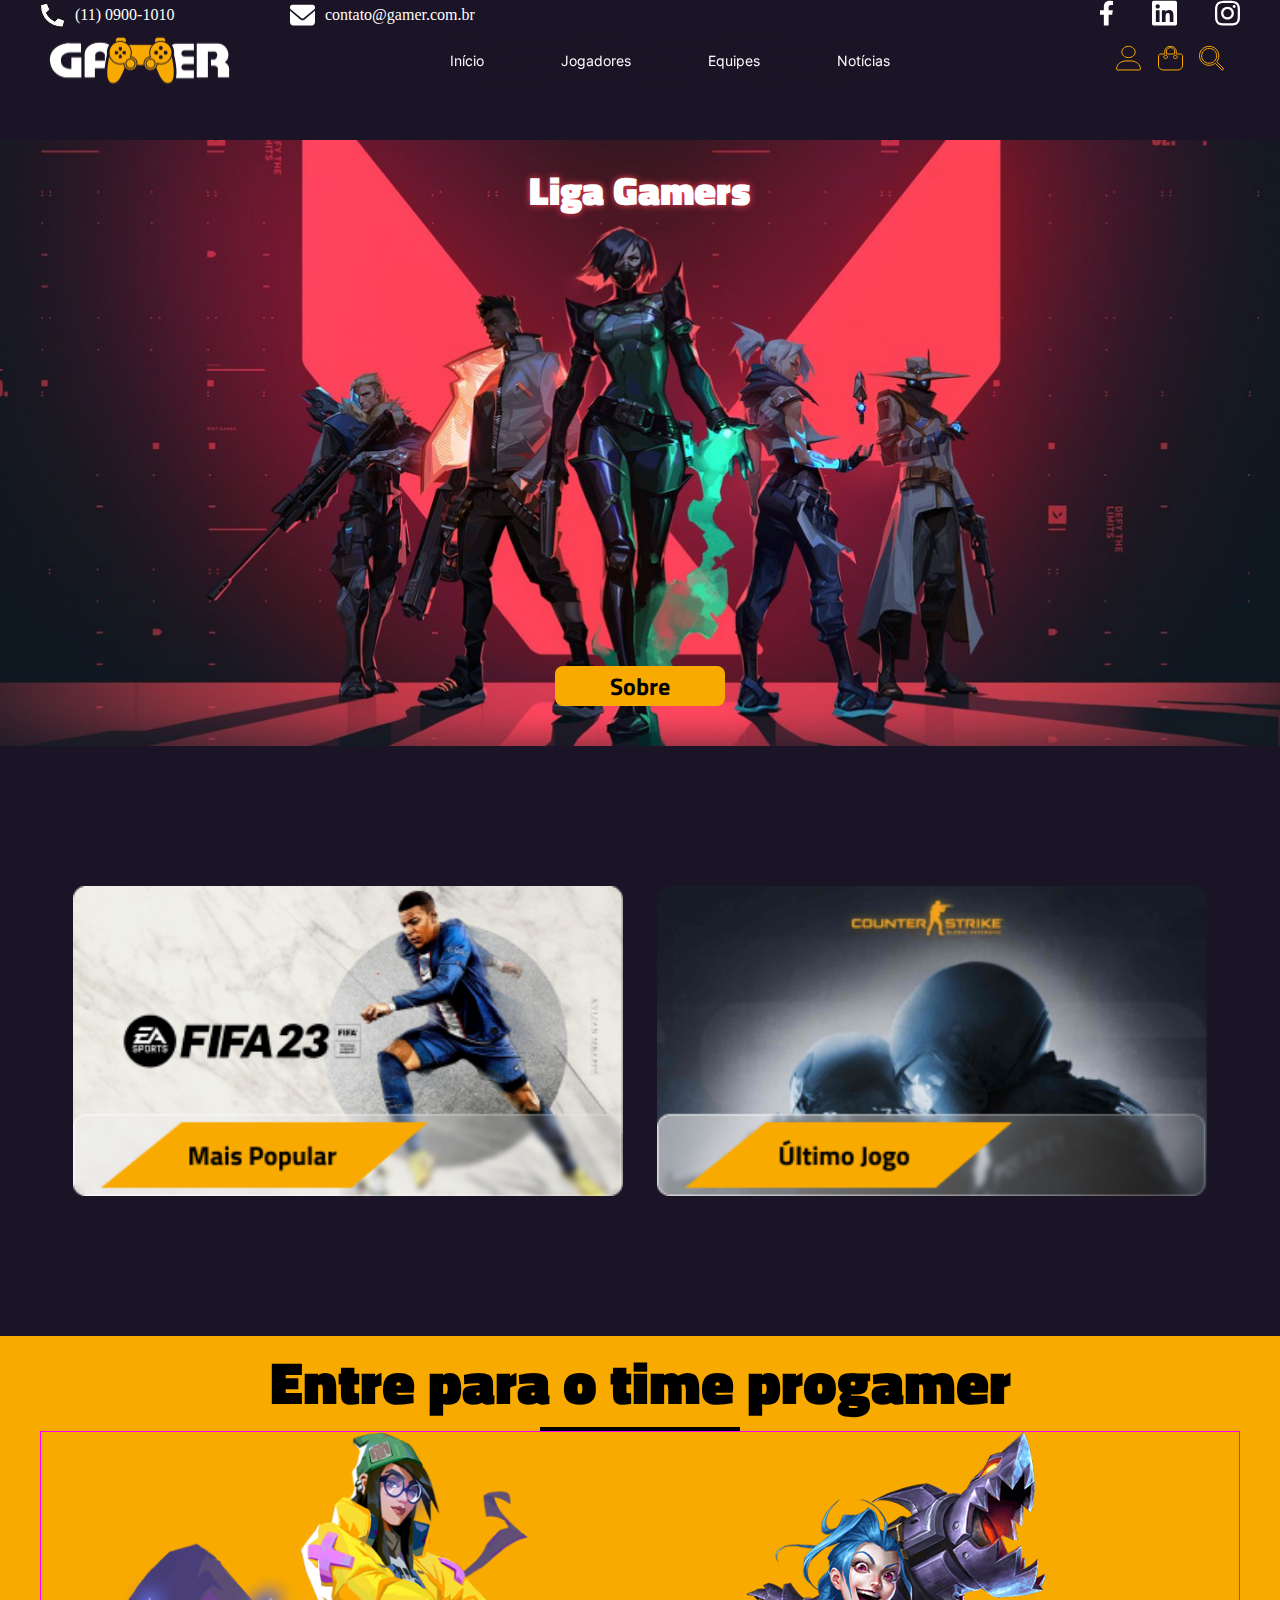
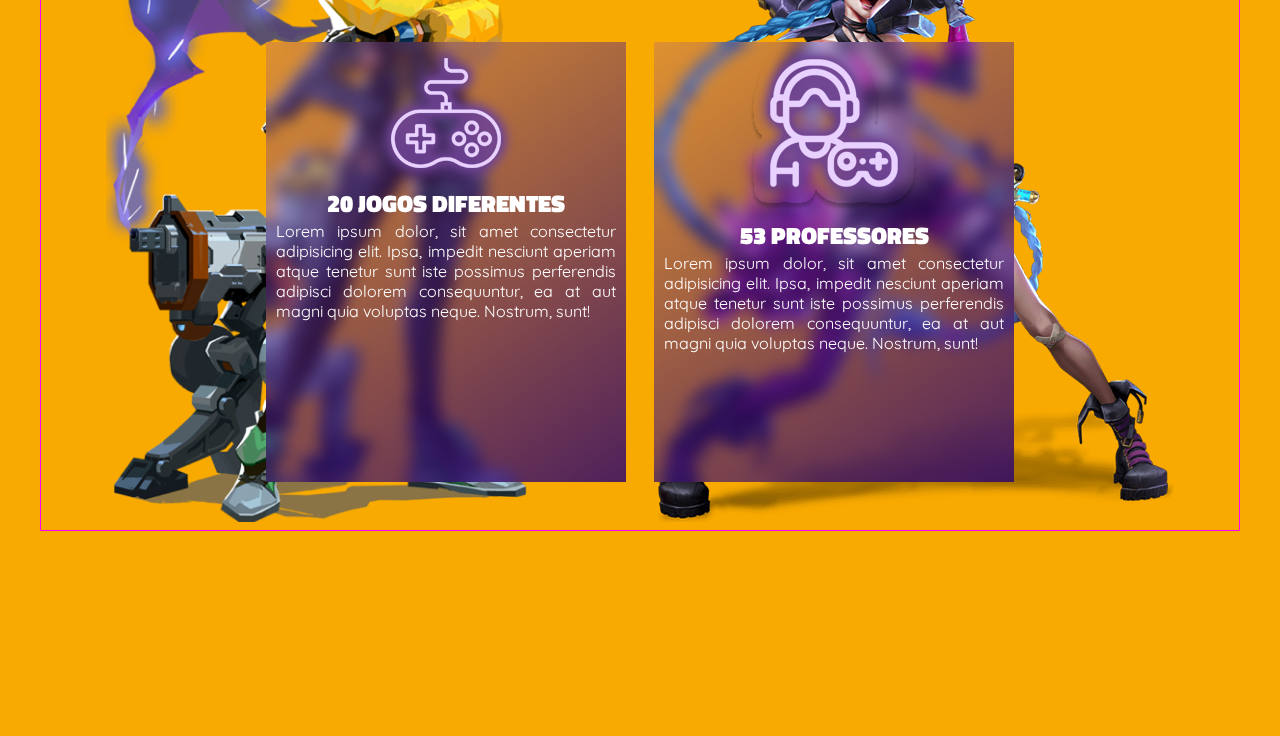
<file: index.html>
<!DOCTYPE html>
<html lang="pt-BR">

<head>
    <meta charset="UTF-8">
    <meta http-equiv="X-UA-Compatible" content="IE=edge">
    <meta name="viewport" content="width=device-width, initial-scale=1.0">
    <title>Projeto Gamer Tarde</title>
    <link rel="stylesheet" href="./css/style.css">
</head>

<body>
    <header>
        <div class="header-top">
            <div class="layout-grid alinhamento-between-center">

                <div class="contatos">
                    <div class="phone">
                        <img src="assets/icons/icone_telefonetelefne.svg" alt="Ícone do telefone de contato">
                        <p>(11) 0900-1010</p>
                    </div>
                    <div class="mail">
                        <img src="assets/icons/icone_emailemail.svg" alt="Ícone de email de contato">
                        <p>contato@gamer.com.br</p>
                    </div>
                </div>

                <div class="midias-sociais">
                    <a href="">
                        <img src="assets/icons/Vectorfacebook.svg" alt="Imagem link do facebook da empresa">
                    </a>
                    <a href="">
                        <img src="assets/icons/Vectorlinkedin.svg" alt="Imagem link do Linkedin da empresa">
                    </a>
                    <a href="">
                        <img src="assets/icons/Vectorinsta.svg" alt="Imagem link do instagram da empresa">
                    </a>
                </div>
            </div>
        </div>

        <div class="header-bottom">
            <div class="layout-grid alinhamento-between-center">
                <!-- Menu Hamburger. Visível apenas no smartphone -->
                <img class="menu-hamburger" onclick="mostrarMenu()" src="assets/icons/Vectorhamburger.svg"
                    alt="Ícone de Telefone. Abre e fecha o menu principal, no celular">

                <img class="logo" src="assets/images/logotipo-gamerlogotipo maior.svg"
                    alt="Imagem logotipo gamer com um controle de vídeo game ao centro">

                <nav class="menu" id="menu">
                    <a href="">Início</a>
                    <a href="">Jogadores</a>
                    <a href="">Equipes</a>
                    <a href="">Notícias</a>

                    <!-- vísível apenas no mobile -->
                    <a class="phone">
                        <img src="assets/icons/icone_telefonetelefne.svg" alt="Ícone do telefone de contato">
                        <p>(11) 0900-1010</p>
                    </a>
                    <a class="mail">
                        <img src="assets/icons/icone_emailemail.svg" alt="Ícone de email de contato">
                        <p>contato@gamer.com.br</p>
                    </a>


                    <div class="midias-sociais">
                        <a href="">
                            <img src="assets/icons/Vectorfacebook.svg" alt="Imagem link do facebook da empresa">
                        </a>
                        <a href="">
                            <img src="assets/icons/Vectorlinkedin.svg" alt="Imagem link do Linkedin da empresa">
                        </a>
                        <a href="">
                            <img src="assets/icons/Vectorinsta.svg" alt="Imagem link do instagram da empresa">
                        </a>
                    </div>
                </nav>

                <!-- menu 3 pontinhos -->
                <img class="menu-pontinhos" onclick="mostrarUsuarios()" src="assets/icons/Vector3pontos.svg"
                    alt="Ícone 3 pontinhos, abre e fecha o menu de usuários">

                <div id="menu-usuarios" class="menu-usuarios">
                    <a href="">
                        <img src="assets/icons/Vectorusuario.svg" alt="Ícone de perfil">
                    </a>
                    <a href="">
                        <img src="assets/icons/Vectorsacola.svg" alt="Ícone de sacola">
                    </a>
                    <a href="">
                        <img src="assets/icons/Vectorlupa.svg" alt="Ícone lupa de pesquisa">
                    </a>
                </div>
            </div>
        </div>
    </header>

    <main>
        <article class="banner">
            <h1>Liga Gamers</h1>
            <a href="" class="btn-sobre">Sobre</a>
        </article>


        <section class="jogos">
            <div class="layout-grid jogos-flex">
                <img src="assets/images/Group 3fifa23 (1).png" alt="Imagem do jogo Fifa 2023">
                <img src="assets/images/Group 4csgo.png" alt="Imagem do jogo Counter Strike">
            </div>

        </section>

        <section class="progamer">
            <div class="titulo-progamer">
                <h2>Entre para o time progamer</h2>
                <hr>
            </div>

            <div class="layout-grid professores-jogos">
                <article class="kiljoy">
                    <div class="jogos-diferentes">
                        <div class="texto-jogos">
                            <img class="joystick" src="assets/images/lp-gamer-home_0000s_0005_Camada-61joystick (1).png" alt="joystick">
                            <h2>20 JOGOS DIFERENTES</h2>
                            <P>Lorem ipsum dolor, sit amet consectetur adipisicing elit. Ipsa, impedit nesciunt aperiam
                                atque tenetur sunt iste possimus perferendis adipisci dolorem consequuntur, ea at aut
                                magni quia voluptas neque. Nostrum, sunt!</P>
                        </div>
                    </div>
                </article>

                <article class="jynx">
                    <div class="professores">
                        <div class="texto-professores">
                            <img class="jogadores" src="assets/images/lp-gamer-home_0000s_0004_Camada-62jogador.png" alt="jogador">
                            <h2>53 PROFESSORES</h2>
                            <P>Lorem ipsum dolor, sit amet consectetur adipisicing elit. Ipsa, impedit nesciunt aperiam
                                atque tenetur sunt iste possimus perferendis adipisci dolorem consequuntur, ea at aut
                                magni quia voluptas neque. Nostrum, sunt!</P>
                        </div>
                    </div>
                </article>
            </div>
        </section>

    </main>

    <footer></footer>


    <script>

        function mostrarMenu() {
            // pega a navbar pelo id
            document.getElementById("menu").classList.toggle("mostrar-menu");
        }

        function mostrarUsuarios() {
            document.getElementById("menu-usuarios").classList.toggle("mostrar-usuarios");
        }

    </script>

</body>

</html>
</file>
<file: css/style.css>
/* Imports de fonts */
@font-face {
    font-family: Inter;
    src: url(../assets/fonts/static/Inter-Regular.ttf);
}

@font-face {
    font-family: TitilliumWeb-Black;
    src: url(../assets/fonts/titillium/TitilliumWeb-Black.ttf);
}

@font-face {
    font-family: TitilliumWeb-Bold;
    src: url(../assets/fonts/titillium/TitilliumWeb-Bold.ttf);
}

@font-face {
    font-family: Quicksand-regular;
    src: url(../assets/fonts/quicksand/Quicksand-Regular.ttf);
}

/* Reset CSS */

* {
    margin: 0;
    padding: 0;
    box-sizing: border-box;
}

/* Classes Genéricas */
.layout-grid {
    width: 90%;
    height: 100%;
    margin: 0 auto;
    /* border: 1px solid salmon; */
}

.mostrar-menu {
    left: 0 !important;
}

.mostrar-usuarios {
    right: 0 !important;
}

/* justify content + align items */
.alinhamento-between-center {
    display: flex;
    justify-content: space-between;
    align-items: center;
}


body {
    color: white;
}

/* Mobile First */

/* HEADER */
header {
    position: fixed;
    top: 0;
    left: 0;
    width: 100vw;
    height: 60px;
    z-index: 100;
    background-color: #1B1426;
}

header .header-top {
    display: none;
}

header .header-bottom {
    height: 60px;
}

header .logo {
    width: 86px;
}


header .header-bottom nav {
    position: fixed;
    top: 60px;
    left: -80vw;
    z-index: 101;
    display: flex;
    flex-direction: column;
    /* justify-content: space-between; */
    width: 80vw;
    height: calc(100vh - 60px);
    padding-bottom: 20px;
    background-image: linear-gradient(to right bottom, rgba(27, 20, 38, 0.7), rgba(27, 20, 38, 0.4));
    backdrop-filter: blur(45px);

    transition: left 0.4s;
}


header .header-bottom nav>a {
    display: flex;
    justify-content: center;
    align-items: center;
    gap: 20px;
    padding: 30px 0;
    color: white;
    font-size: 15px;
    font-family: Inter;
    text-decoration: none;
    border-bottom: 2px solid #F9AA01;
}

header .header-bottom nav a:last-of-type {
    border-bottom: none;
}

header .header-bottom nav .midias-sociais {
    position: absolute;
    bottom: 20px;
    left: 0;
    width: 100%;

    display: flex;
    justify-content: center;
    margin-top: 40px;
    gap: 20px;
}

header .menu-usuarios {
    position: fixed;
    top: 60px;
    right: -20vw;
    width: 20vw;
    height: 170px;

    background-image: linear-gradient(to right bottom, rgba(27, 20, 38, 0.7), rgba(27, 20, 38, 0.4));
    backdrop-filter: blur(45px);

    transition: right 0.4s;

    display: flex;
    flex-direction: column;
    justify-content: space-evenly;
    align-items: center;
}


/* MAIN */

main {
    margin-top: 60px;
}

/* Banner */

main .banner {
    display: flex;
    flex-direction: column;
    justify-content: space-between;
    align-items: center;
    width: 100%;
    height: 606px;
    padding-top: 20px;
    padding-bottom: 40px;
    background-image: url(../assets/images/valorant-pergunte-3-scaled\ 1img\ banner.png);
    background-size: cover;
    background-position: bottom;
    background-repeat: no-repeat;
}

main .banner h1 {
    font-family: TitilliumWeb-Black;
    font-size: 40px;
    text-shadow: 0 0 7px #FD4255;
}

main .banner a {
    display: flex;
    justify-content: center;
    align-items: center;
    width: 170px;
    height: 40px;
    font-family: TitilliumWeb-Bold;
    font-size: 24px;
    color: black;
    text-decoration: none;
    background-color: #F9AA01;
    border-radius: 8px;
}

/* Sessão Jogos */

main .jogos {
    width: 100%;
    height: 590px;
    background-color: #1B1426;
}

main .jogos .jogos-flex {
    display: flex;
    flex-direction: column;
    justify-content: space-evenly;
}


/* Tablets >= 768px */
@media screen and (min-width: 768px) {}

/* Desktop >= 1200px*/
@media screen and (min-width: 1200px) {
    .layout-grid {
        width: 100%;
        max-width: 1200px;
    }

    /* Header */
    header {
        height: 140px;
        position: static;
    }

    header .header-top {
        display: block;
        border-bottom: #F9AA01;
    }

    header .header-top .contatos {
        display: flex;
        justify-content: space-between;
        align-items: center;
        width: 450px;
        /* border: 2px solid #FD4255; */
    }

    /* divs .phone, .mail */
    header .header-top .contatos>div {
        display: flex;
        align-items: center;
        gap: 10px;
        width: 200px;
        /* border-bottom: 2px solid #F9AA01; */
    }


    header .header-top .midias-sociais {
        width: 140px;
        display: flex;
        justify-content: space-between;
        /* border: 2px solid #FD4255; */
    }

    /* esconde os elementos desnecessários */
    header .header-bottom .menu-hamburger,
    header .header-bottom .menu-pontinhos,
    header .header-bottom nav .phone,
    header .header-bottom nav .mail,
    header .header-bottom nav .midias-sociais {
        display: none;
    }

    header .logo {
        width: 200px;
    }

    header .header-top {
        display: flex;
    }

    header .header-bottom nav {
        position: static;
        width: 440px;
        height: 50px;
        padding-bottom: 0;
        flex-direction: row;
        align-items: center;
        /* background-color: red; */
        justify-content: space-between;
    }

    header .header-bottom nav>a {
        font-size: 14px;
        padding: 0;
        border: none;
    }

    header .header-bottom .menu-usuarios {
        position: static;
        width: 140px;
        flex-direction: row;
        height: auto;
        background-color: transparent;
        background-image: none;
    }


    /* main */

    main {
        margin-top: 0px;
    }

    main .banner {
        background-image: url(../assets/images/Banner_background_1banner\ vava.png);
    }

    main .jogos .jogos-flex {
        flex-direction: row;
        align-items: center;
    }


    main .jogos-flex img {
        width: 550px;
        height: 310px;
    }

    main .progamer {
        background-color: #F9AA01;
        height: 1000px;
    }

    main .titulo-progamer {
        display: flex;
        flex-direction: column;
        align-items: center;
        color: black;
        font-size: 40px;
        font-family: TitilliumWeb-Black;
        text-align: center;
    }

    main .titulo-progamer hr {
        width: 200px;
        border: 2px solid black;
    }

    main .progamer article {
        /* background-color: aqua; */
        position: relative;
        width: 520px;
        height: 690px;
    }

    main .progamer article.kiljoy {
        left: 65px;
        background-image: url(../assets/images/kiljoykiljoy.png);
        background-repeat: no-repeat;
    }

    main .progamer article.jynx {
        right: 65px;
        background-image: url(../assets/images/lp-gamer-home_0000s_0000s_0002_loljynx.png);
        background-repeat: no-repeat;
    }

    main .progamer .professores-jogos {
        display: flex;
        height: 700px;
        flex-wrap: wrap;
        justify-content: space-between;
        border: 1px solid magenta;
    }

    main .jogos-diferentes {
        width: 360px;
        height: 440px;
        background: linear-gradient(145.9deg, rgba(122, 49, 236, 0.2) 0%, rgba(47, 7, 109, 0.83) 98.56%);
        backdrop-filter: blur(7.5px);
        right: 0px;
        bottom: 40px;
        position: absolute;
    }

    main .professores {
        width: 360px;
        height: 440px;
        background: linear-gradient(145.9deg, rgba(122, 49, 236, 0.2) 0%, rgba(47, 7, 109, 0.83) 98.56%);
        backdrop-filter: blur(7.5px);
        left: 0px;
        bottom: 40px;
        position: absolute;
    }

    main .texto-jogos {
        color: white;
        text-align: center;
        align-items: center;
        flex-direction: column;
        display: flex;
        justify-content: space-between;
        font-family: TitilliumWeb-Black;
        font-size: 25;
    }

    main .texto-jogos img .joystick {
        size: 143px;
    }

    main .texto-jogos p {
        left: 10px;
        right: 10px;
        padding: 0px 10px;
        text-align: justify;
        font-family: quicksand-regular;
        font-size: 16;
    }

     main .texto-jogos img .jogadores{
        size: 143px;
    }

    main .texto-professores {
        color: white;
        text-align: center;
        font-family: TitilliumWeb-Black;
        font-size: 25;
    }

    main .texto-professores p {
        padding: 0px 10px;
        left: 10px;
        right: 10px;
        font-family: quicksand-regular;
        font-size: 16;
        text-align: justify;
    }

    .layout-grid {
        width: 100%;
        max-width: 1200px;
    }
}

/* fim da midia querie  */
</file>
